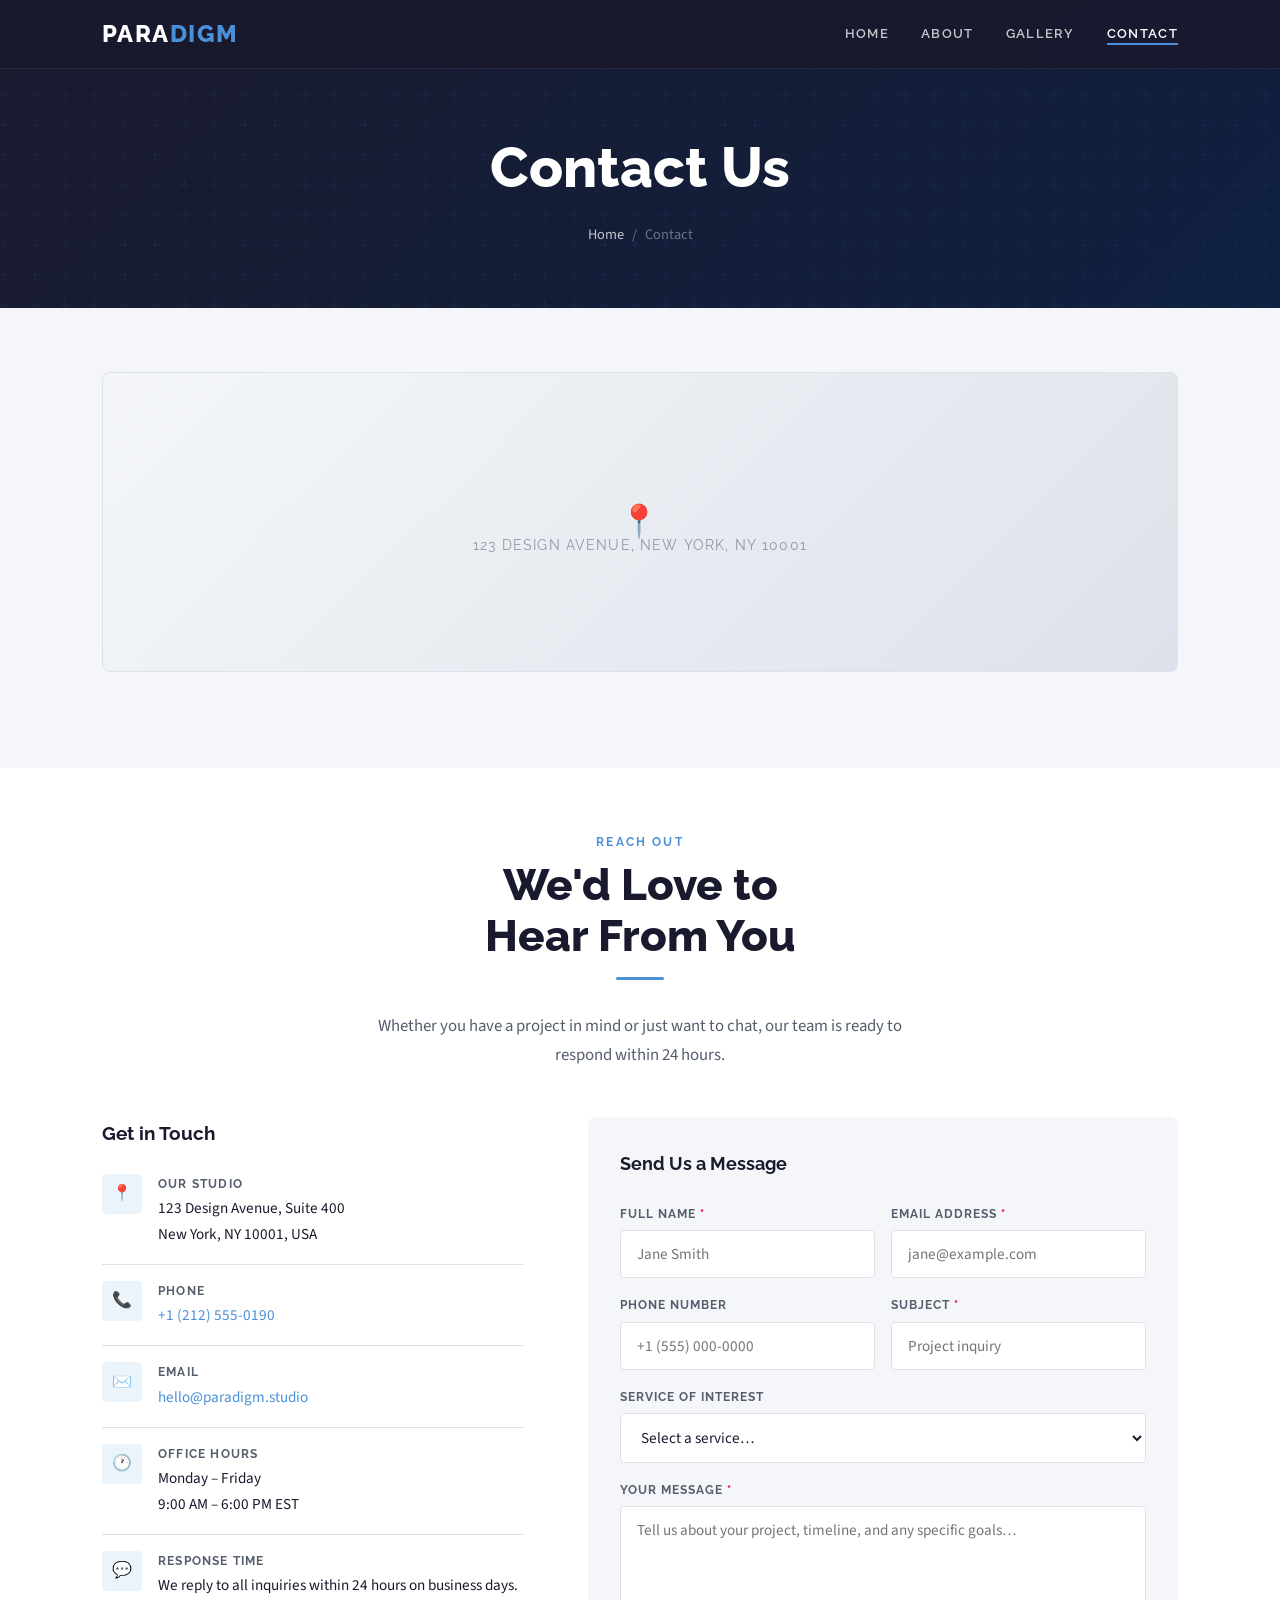
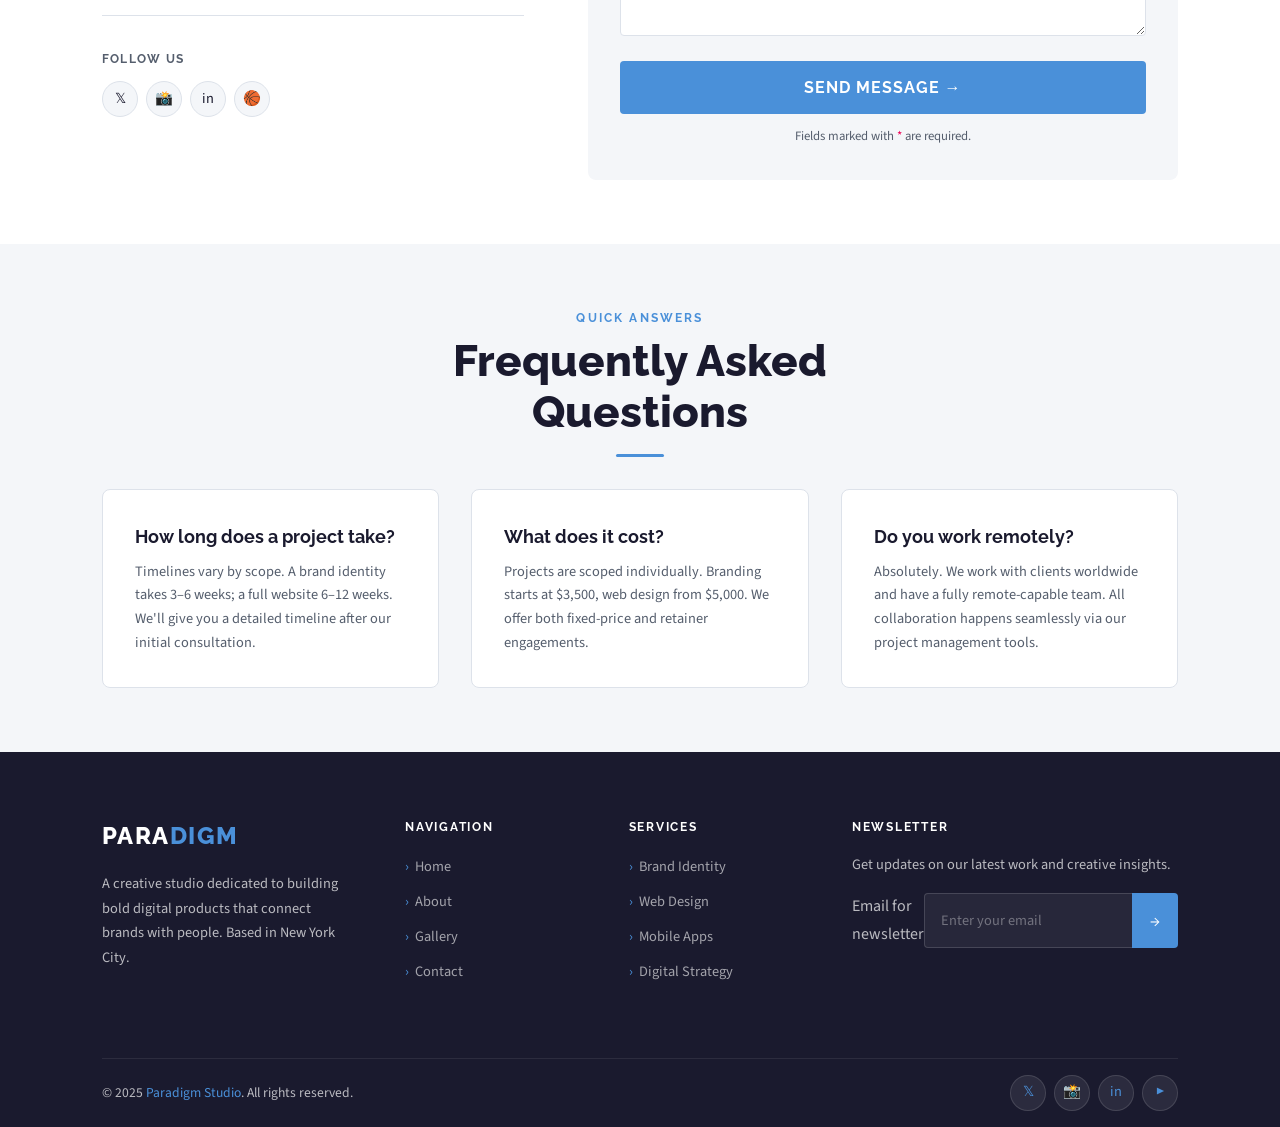
<file: contact.html>
<!DOCTYPE html>
<html lang="en">
<head>
  <meta charset="UTF-8" />
  <meta name="viewport" content="width=device-width, initial-scale=1.0" />
  <title>Contact — Paradigm Studio</title>
  <link rel="stylesheet" href="style.css" />
  <link rel="preconnect" href="https://fonts.googleapis.com" />
  <link rel="preconnect" href="https://fonts.gstatic.com" crossorigin />
</head>
<body>

  <!-- ========== NAVBAR ========== -->
  <header id="navbar">
    <div class="container">
      <nav class="nav-inner" aria-label="Main navigation">
        <a href="index.html" class="nav-logo">Para<span>digm</span></a>

        <button class="nav-toggle" aria-label="Toggle navigation" aria-expanded="false">
          <span></span><span></span><span></span>
        </button>

        <ul class="nav-links" role="list">
          <li><a href="index.html">Home</a></li>
          <li><a href="about.html">About</a></li>
          <li><a href="gallery.html">Gallery</a></li>
          <li><a href="contact.html" class="active" aria-current="page">Contact</a></li>
        </ul>
      </nav>
    </div>
  </header>

  <main>

    <!-- ========== PAGE HEADER ========== -->
    <section class="page-header" aria-labelledby="page-title">
      <div class="container">
        <h1 id="page-title">Contact Us</h1>
        <nav class="breadcrumb" aria-label="Breadcrumb">
          <a href="index.html">Home</a>
          <span aria-hidden="true">/</span>
          <span aria-current="page">Contact</span>
        </nav>
      </div>
    </section>

    <!-- ========== MAP / LOCATION ========== -->
    <section class="section section--light" aria-label="Our location">
      <div class="container">
        <div class="contact-map" role="img" aria-label="Map placeholder: 123 Design Avenue, New York, NY 10001">
          <span style="margin-top:3rem; font-size:.85rem; opacity:.6;">123 Design Avenue, New York, NY 10001</span>
        </div>
      </div>
    </section>

    <!-- ========== CONTACT FORM & INFO ========== -->
    <section class="section" aria-labelledby="contact-heading">
      <div class="container">
        <div class="section-header section-header--center" style="margin-bottom:3rem;">
          <p class="section-label">Reach Out</p>
          <h2 class="section-title" id="contact-heading">We'd Love to<br>Hear From You</h2>
          <div class="divider"></div>
          <p class="section-subtitle">Whether you have a project in mind or just want to chat, our team is ready to respond within 24 hours.</p>
        </div>

        <div class="contact-grid">

          <!-- Contact Info -->
          <aside aria-label="Contact details">
            <h3 style="font-family:var(--font-heading); font-size:1.2rem; font-weight:700; margin-bottom:1.5rem;">Get in Touch</h3>

            <div class="contact-detail">
              <div class="detail-icon" aria-hidden="true">📍</div>
              <div class="detail-text">
                <p class="label-sm">Our Studio</p>
                <p>123 Design Avenue, Suite 400<br>New York, NY 10001, USA</p>
              </div>
            </div>

            <div class="contact-detail">
              <div class="detail-icon" aria-hidden="true">📞</div>
              <div class="detail-text">
                <p class="label-sm">Phone</p>
                <p><a href="tel:+12125550190" style="color:var(--color-primary);">+1 (212) 555-0190</a></p>
              </div>
            </div>

            <div class="contact-detail">
              <div class="detail-icon" aria-hidden="true">✉️</div>
              <div class="detail-text">
                <p class="label-sm">Email</p>
                <p><a href="mailto:hello@paradigm.studio" style="color:var(--color-primary);">hello@paradigm.studio</a></p>
              </div>
            </div>

            <div class="contact-detail">
              <div class="detail-icon" aria-hidden="true">🕐</div>
              <div class="detail-text">
                <p class="label-sm">Office Hours</p>
                <p>Monday – Friday<br>9:00 AM – 6:00 PM EST</p>
              </div>
            </div>

            <div class="contact-detail">
              <div class="detail-icon" aria-hidden="true">💬</div>
              <div class="detail-text">
                <p class="label-sm">Response Time</p>
                <p>We reply to all inquiries within 24 hours on business days.</p>
              </div>
            </div>

            <div style="margin-top:2rem;">
              <p style="font-family:var(--font-heading); font-size:.78rem; font-weight:700; letter-spacing:.1em; text-transform:uppercase; color:var(--color-mid); margin-bottom:.75rem;">Follow Us</p>
              <div class="social-links" style="justify-content:flex-start;">
                <a href="#" class="social-link" aria-label="Twitter" style="background:var(--color-light); color:var(--color-dark); border-color:var(--color-border);">𝕏</a>
                <a href="#" class="social-link" aria-label="Instagram" style="background:var(--color-light); color:var(--color-dark); border-color:var(--color-border);">📸</a>
                <a href="#" class="social-link" aria-label="LinkedIn" style="background:var(--color-light); color:var(--color-dark); border-color:var(--color-border);">in</a>
                <a href="#" class="social-link" aria-label="Dribbble" style="background:var(--color-light); color:var(--color-dark); border-color:var(--color-border);">🏀</a>
              </div>
            </div>
          </aside>

          <!-- Contact Form -->
          <div class="contact-form" role="region" aria-labelledby="form-heading">
            <h3 id="form-heading" style="font-family:var(--font-heading); font-size:1.1rem; font-weight:700; margin-bottom:1.5rem; color:var(--color-dark);">Send Us a Message</h3>

            <form id="contact-form" action="#" method="post" novalidate>
              <div class="form-row">
                <div class="form-group">
                  <label for="contact-name">Full Name <span aria-hidden="true" style="color:#e05;">*</span></label>
                  <input
                    type="text"
                    id="contact-name"
                    name="name"
                    placeholder="Jane Smith"
                    required
                    autocomplete="name"
                    aria-required="true"
                  />
                </div>
                <div class="form-group">
                  <label for="contact-email">Email Address <span aria-hidden="true" style="color:#e05;">*</span></label>
                  <input
                    type="email"
                    id="contact-email"
                    name="email"
                    placeholder="jane@example.com"
                    required
                    autocomplete="email"
                    aria-required="true"
                  />
                </div>
              </div>

              <div class="form-row">
                <div class="form-group">
                  <label for="contact-phone">Phone Number</label>
                  <input
                    type="tel"
                    id="contact-phone"
                    name="phone"
                    placeholder="+1 (555) 000-0000"
                    autocomplete="tel"
                  />
                </div>
                <div class="form-group">
                  <label for="contact-subject">Subject <span aria-hidden="true" style="color:#e05;">*</span></label>
                  <input
                    type="text"
                    id="contact-subject"
                    name="subject"
                    placeholder="Project inquiry"
                    required
                    aria-required="true"
                  />
                </div>
              </div>

              <div class="form-group">
                <label for="contact-service">Service of Interest</label>
                <select id="contact-service" name="service">
                  <option value="" disabled selected>Select a service…</option>
                  <option value="branding">Brand Identity</option>
                  <option value="web">Web Design &amp; Development</option>
                  <option value="mobile">Mobile Application</option>
                  <option value="strategy">Digital Strategy</option>
                  <option value="motion">Motion &amp; Video</option>
                  <option value="other">Other / Not Sure</option>
                </select>
              </div>

              <div class="form-group">
                <label for="contact-message">Your Message <span aria-hidden="true" style="color:#e05;">*</span></label>
                <textarea
                  id="contact-message"
                  name="message"
                  placeholder="Tell us about your project, timeline, and any specific goals…"
                  required
                  aria-required="true"
                ></textarea>
              </div>

              <div id="form-success" role="alert" aria-live="polite" style="display:none; background:#e8f5e9; border:1px solid #a5d6a7; border-radius:4px; padding:14px 18px; margin-bottom:1rem; color:#2e7d32; font-size:.92rem;">
                ✅ Your message has been sent! We'll be in touch within 24 hours.
              </div>

              <button type="submit" class="btn btn--primary" style="width:100%; justify-content:center; font-size:1rem; padding:15px;">
                Send Message &#8594;
              </button>

              <p style="font-size:.8rem; color:var(--color-mid); margin-top:.75rem; text-align:center;">
                Fields marked with <span style="color:#e05;">*</span> are required.
              </p>
            </form>
          </div>

        </div>
      </div>
    </section>

    <!-- ========== FAQ ========== -->
    <section class="section section--light" aria-labelledby="faq-heading">
      <div class="container">
        <div class="section-header section-header--center">
          <p class="section-label">Quick Answers</p>
          <h2 class="section-title" id="faq-heading">Frequently Asked<br>Questions</h2>
          <div class="divider"></div>
        </div>

        <div class="cards-grid">
          <article class="card">
            <h3>How long does a project take?</h3>
            <p>Timelines vary by scope. A brand identity takes 3–6 weeks; a full website 6–12 weeks. We'll give you a detailed timeline after our initial consultation.</p>
          </article>
          <article class="card">
            <h3>What does it cost?</h3>
            <p>Projects are scoped individually. Branding starts at $3,500, web design from $5,000. We offer both fixed-price and retainer engagements.</p>
          </article>
          <article class="card">
            <h3>Do you work remotely?</h3>
            <p>Absolutely. We work with clients worldwide and have a fully remote-capable team. All collaboration happens seamlessly via our project management tools.</p>
          </article>
        </div>
      </div>
    </section>

  </main>

  <!-- ========== FOOTER ========== -->
  <footer id="footer" aria-label="Site footer">
    <div class="container">
      <div class="footer-main">

        <div class="footer-brand">
          <a href="index.html" class="nav-logo">Para<span>digm</span></a>
          <p>A creative studio dedicated to building bold digital products that connect brands with people. Based in New York City.</p>
        </div>

        <div class="footer-col">
          <h4>Navigation</h4>
          <ul class="footer-links" role="list">
            <li><a href="index.html">Home</a></li>
            <li><a href="about.html">About</a></li>
            <li><a href="gallery.html">Gallery</a></li>
            <li><a href="contact.html">Contact</a></li>
          </ul>
        </div>

        <div class="footer-col">
          <h4>Services</h4>
          <ul class="footer-links" role="list">
            <li><a href="about.html">Brand Identity</a></li>
            <li><a href="about.html">Web Design</a></li>
            <li><a href="about.html">Mobile Apps</a></li>
            <li><a href="about.html">Digital Strategy</a></li>
          </ul>
        </div>

        <div class="footer-col footer-newsletter">
          <h4>Newsletter</h4>
          <p>Get updates on our latest work and creative insights.</p>
          <form class="newsletter-form" action="#" method="post" novalidate>
            <label for="footer-email-contact" class="sr-only">Email for newsletter</label>
            <input type="email" id="footer-email-contact" name="footer-email" placeholder="Enter your email" required autocomplete="email" />
            <button type="submit" aria-label="Subscribe to newsletter">&#8594;</button>
          </form>
        </div>

      </div>

      <div class="footer-bottom">
        <p>&copy; 2025 <a href="index.html">Paradigm Studio</a>. All rights reserved.</p>
        <nav aria-label="Social media links">
          <div class="social-links">
            <a href="#" class="social-link" aria-label="Follow us on Twitter">𝕏</a>
            <a href="#" class="social-link" aria-label="Follow us on Instagram">📸</a>
            <a href="#" class="social-link" aria-label="Connect on LinkedIn">in</a>
            <a href="#" class="social-link" aria-label="Watch on YouTube">▶</a>
          </div>
        </nav>
      </div>
    </div>
  </footer>

  <script>
    /* Navbar scroll */
    const navbar = document.getElementById('navbar');
    window.addEventListener('scroll', () => {
      navbar.classList.toggle('scrolled', window.scrollY > 50);
    });

    /* Mobile nav */
    const toggle = document.querySelector('.nav-toggle');
    const navLinks = document.querySelector('.nav-links');
    toggle.addEventListener('click', () => {
      const isOpen = navLinks.classList.toggle('open');
      toggle.classList.toggle('open', isOpen);
      toggle.setAttribute('aria-expanded', isOpen);
    });
    navLinks.querySelectorAll('a').forEach(link => {
      link.addEventListener('click', () => {
        navLinks.classList.remove('open');
        toggle.classList.remove('open');
        toggle.setAttribute('aria-expanded', false);
      });
    });

    /* Form success feedback */
    const form = document.getElementById('contact-form');
    form.addEventListener('submit', (e) => {
      e.preventDefault();
      const successMsg = document.getElementById('form-success');
      successMsg.style.display = 'block';
      form.reset();
      successMsg.focus();
      setTimeout(() => { successMsg.style.display = 'none'; }, 6000);
    });
  </script>

</body>
</html>
</file>
<file: style.css>
/* =============================================
   PARADIGM — style.css
   ============================================= */

/* --- 1. Google Fonts Import --- */
@import url('https://fonts.googleapis.com/css2?family=Raleway:wght@300;400;600;700;800&family=Source+Sans+3:wght@300;400;600&display=swap');

/* --- 2. CSS Variables / Design System --- */
:root {
  --color-bg:        #ffffff;
  --color-dark:      #1a1a2e;
  --color-primary:   #4a90d9;
  --color-accent:    #e8734a;
  --color-mid:       #555e6d;
  --color-light:     #f4f6f9;
  --color-border:    #dde2ea;
  --color-white:     #ffffff;

  --font-heading:    'Raleway', sans-serif;
  --font-body:       'Source Sans 3', sans-serif;

  --spacing-xs:   8px;
  --spacing-sm:  16px;
  --spacing-md:  32px;
  --spacing-lg:  64px;
  --spacing-xl: 100px;

  --radius-sm:  4px;
  --radius-md:  8px;
  --radius-lg: 16px;

  --shadow-sm:  0 2px 8px rgba(0,0,0,.08);
  --shadow-md:  0 6px 24px rgba(0,0,0,.12);
  --shadow-lg:  0 16px 48px rgba(0,0,0,.16);

  --transition: .3s ease;
  --container:  1140px;
}

/* --- 3. Reset & Base --- */
*, *::before, *::after { box-sizing: border-box; margin: 0; padding: 0; }

html { scroll-behavior: smooth; font-size: 16px; }

body {
  font-family: var(--font-body);
  color: var(--color-dark);
  background: var(--color-bg);
  line-height: 1.7;
  -webkit-font-smoothing: antialiased;
}

img { display: block; max-width: 100%; height: auto; }
a  { color: inherit; text-decoration: none; }
ul { list-style: none; }
button, input, textarea, select { font-family: inherit; font-size: inherit; }

/* --- 4. Layout Utilities --- */
.container {
  max-width: var(--container);
  margin: 0 auto;
  padding: 0 var(--spacing-md);
}

.section {
  padding: var(--spacing-lg) 0;
}

.section--dark {
  background: var(--color-dark);
  color: var(--color-white);
}

.section--light {
  background: var(--color-light);
}

.section-label {
  font-family: var(--font-heading);
  font-size: .75rem;
  font-weight: 700;
  letter-spacing: .18em;
  text-transform: uppercase;
  color: var(--color-primary);
  margin-bottom: var(--spacing-xs);
}

.section-title {
  font-family: var(--font-heading);
  font-size: clamp(1.75rem, 4vw, 2.75rem);
  font-weight: 800;
  line-height: 1.15;
  margin-bottom: var(--spacing-sm);
}

.section-subtitle {
  font-size: 1.05rem;
  color: var(--color-mid);
  max-width: 540px;
}

.section-header {
  margin-bottom: var(--spacing-md);
}

.section-header--center {
  text-align: center;
}
.section-header--center .section-subtitle {
  margin: 0 auto;
}

.divider {
  width: 48px;
  height: 3px;
  background: var(--color-primary);
  border-radius: 2px;
  margin: var(--spacing-sm) 0 var(--spacing-md);
}
.section-header--center .divider {
  margin-left: auto;
  margin-right: auto;
}

/* --- 5. Buttons --- */
.btn {
  display: inline-flex;
  align-items: center;
  gap: var(--spacing-xs);
  padding: 13px 28px;
  border-radius: var(--radius-sm);
  font-family: var(--font-heading);
  font-weight: 700;
  font-size: .9rem;
  letter-spacing: .06em;
  text-transform: uppercase;
  cursor: pointer;
  border: 2px solid transparent;
  transition: background var(--transition), color var(--transition), border-color var(--transition), transform var(--transition), box-shadow var(--transition);
}

.btn:hover { transform: translateY(-2px); box-shadow: var(--shadow-md); }
.btn:active { transform: translateY(0); }

.btn--primary {
  background: var(--color-primary);
  color: var(--color-white);
}
.btn--primary:hover { background: #357abd; }

.btn--accent {
  background: var(--color-accent);
  color: var(--color-white);
}
.btn--accent:hover { background: #d05e38; }

.btn--outline {
  background: transparent;
  color: var(--color-white);
  border-color: var(--color-white);
}
.btn--outline:hover { background: var(--color-white); color: var(--color-dark); }

.btn--outline-dark {
  background: transparent;
  color: var(--color-primary);
  border-color: var(--color-primary);
}
.btn--outline-dark:hover { background: var(--color-primary); color: var(--color-white); }

/* --- 6. NAVBAR --- */
#navbar {
  position: fixed;
  top: 0; left: 0; right: 0;
  z-index: 1000;
  background: rgba(26,26,46,.95);
  backdrop-filter: blur(12px);
  -webkit-backdrop-filter: blur(12px);
  border-bottom: 1px solid rgba(255,255,255,.06);
  transition: background var(--transition), box-shadow var(--transition);
}

#navbar.scrolled {
  background: rgba(26,26,46,1);
  box-shadow: var(--shadow-md);
}

.nav-inner {
  display: flex;
  align-items: center;
  justify-content: space-between;
  height: 68px;
}

.nav-logo {
  font-family: var(--font-heading);
  font-size: 1.5rem;
  font-weight: 800;
  color: var(--color-white);
  letter-spacing: .06em;
  text-transform: uppercase;
}

.nav-logo span { color: var(--color-primary); }

.nav-links {
  display: flex;
  align-items: center;
  gap: var(--spacing-md);
}

.nav-links a {
  font-family: var(--font-heading);
  font-size: .82rem;
  font-weight: 600;
  letter-spacing: .1em;
  text-transform: uppercase;
  color: rgba(255,255,255,.75);
  transition: color var(--transition);
  position: relative;
  padding-bottom: 2px;
}

.nav-links a::after {
  content: '';
  position: absolute;
  bottom: -2px; left: 0;
  width: 0; height: 2px;
  background: var(--color-primary);
  transition: width var(--transition);
}

.nav-links a:hover,
.nav-links a.active { color: var(--color-white); }
.nav-links a:hover::after,
.nav-links a.active::after { width: 100%; }

/* Hamburger */
.nav-toggle {
  display: none;
  flex-direction: column;
  justify-content: center;
  gap: 5px;
  width: 36px;
  height: 36px;
  cursor: pointer;
  background: none;
  border: none;
  padding: 4px;
}

.nav-toggle span {
  display: block;
  width: 100%;
  height: 2px;
  background: var(--color-white);
  border-radius: 2px;
  transition: transform var(--transition), opacity var(--transition);
}

.nav-toggle.open span:nth-child(1) { transform: translateY(7px) rotate(45deg); }
.nav-toggle.open span:nth-child(2) { opacity: 0; }
.nav-toggle.open span:nth-child(3) { transform: translateY(-7px) rotate(-45deg); }

/* --- 7. HERO SLIDER --- */
.hero {
  position: relative;
  width: 100%;
  height: 100vh;
  min-height: 600px;
  overflow: hidden;
}

.slider {
  position: relative;
  width: 100%;
  height: 100%;
}

.slide {
  position: absolute;
  inset: 0;
  opacity: 0;
  transition: opacity 1s ease;
  background-size: cover;
  background-position: center;
  background-repeat: no-repeat;
}

.slide.active { opacity: 1; }

/* Fallback gradient slides when images are missing */
.slide:nth-child(1) { background: linear-gradient(135deg, #1a1a2e 0%, #16213e 50%, #0f3460 100%); }
.slide:nth-child(2) { background: linear-gradient(135deg, #0f3460 0%, #533483 50%, #e94560 100%); }
.slide:nth-child(3) { background: linear-gradient(135deg, #2d2d44 0%, #1a1a2e 50%, #4a90d9 100%); }

.slide-overlay {
  position: absolute;
  inset: 0;
  background: linear-gradient(to bottom, rgba(0,0,0,.3) 0%, rgba(0,0,0,.55) 100%);
}

.slide-content {
  position: absolute;
  inset: 0;
  display: flex;
  align-items: center;
  justify-content: flex-start;
}

.slide-content .container { width: 100%; }

.slide-text {
  max-width: 620px;
  color: var(--color-white);
  animation: fadeInUp .8s ease forwards;
  opacity: 0;
}

.slide.active .slide-text { animation: fadeInUp .8s .3s ease forwards; }

@keyframes fadeInUp {
  from { opacity: 0; transform: translateY(28px); }
  to   { opacity: 1; transform: translateY(0); }
}

.slide-text .label {
  display: inline-block;
  background: var(--color-primary);
  color: var(--color-white);
  font-family: var(--font-heading);
  font-size: .72rem;
  font-weight: 700;
  letter-spacing: .18em;
  text-transform: uppercase;
  padding: 5px 14px;
  border-radius: var(--radius-sm);
  margin-bottom: var(--spacing-sm);
}

.slide-text h1 {
  font-family: var(--font-heading);
  font-size: clamp(2.2rem, 6vw, 4rem);
  font-weight: 800;
  line-height: 1.1;
  margin-bottom: var(--spacing-sm);
}

.slide-text p {
  font-size: 1.1rem;
  opacity: .85;
  margin-bottom: var(--spacing-md);
  max-width: 480px;
}

.slide-btns { display: flex; gap: var(--spacing-sm); flex-wrap: wrap; }

/* Slider controls */
.slider-prev,
.slider-next {
  position: absolute;
  top: 50%; transform: translateY(-50%);
  z-index: 10;
  background: rgba(255,255,255,.12);
  border: 1px solid rgba(255,255,255,.25);
  color: var(--color-white);
  width: 48px; height: 48px;
  border-radius: 50%;
  cursor: pointer;
  font-size: 1.1rem;
  display: flex; align-items: center; justify-content: center;
  transition: background var(--transition);
  backdrop-filter: blur(6px);
}
.slider-prev:hover,
.slider-next:hover { background: var(--color-primary); border-color: var(--color-primary); }
.slider-prev { left: var(--spacing-md); }
.slider-next { right: var(--spacing-md); }

.slider-dots {
  position: absolute;
  bottom: var(--spacing-md);
  left: 50%;
  transform: translateX(-50%);
  display: flex;
  gap: var(--spacing-xs);
  z-index: 10;
}

.dot {
  width: 8px; height: 8px;
  border-radius: 50%;
  background: rgba(255,255,255,.4);
  cursor: pointer;
  border: 2px solid rgba(255,255,255,.5);
  transition: background var(--transition), transform var(--transition);
}

.dot.active {
  background: var(--color-primary);
  border-color: var(--color-primary);
  transform: scale(1.3);
}

/* Scroll hint */
.scroll-hint {
  position: absolute;
  bottom: var(--spacing-md);
  right: var(--spacing-md);
  color: rgba(255,255,255,.55);
  font-family: var(--font-heading);
  font-size: .7rem;
  letter-spacing: .12em;
  text-transform: uppercase;
  display: flex;
  align-items: center;
  gap: var(--spacing-xs);
  writing-mode: vertical-rl;
  transform: rotate(180deg);
}

/* --- 8. ABOUT PREVIEW (Home) --- */
.about-preview {
  display: grid;
  grid-template-columns: 1fr 1fr;
  gap: var(--spacing-lg);
  align-items: center;
}

.about-preview-img {
  position: relative;
}

.about-preview-img img {
  width: 100%;
  height: 440px;
  object-fit: cover;
  border-radius: var(--radius-md);
  box-shadow: var(--shadow-lg);
}

.about-preview-img::before {
  content: '';
  position: absolute;
  top: -16px; left: -16px;
  width: 80px; height: 80px;
  border-top: 3px solid var(--color-primary);
  border-left: 3px solid var(--color-primary);
  border-radius: var(--radius-sm);
  z-index: -1;
}

.about-stats {
  display: grid;
  grid-template-columns: 1fr 1fr;
  gap: var(--spacing-sm);
  margin-top: var(--spacing-md);
}

.stat-box {
  background: var(--color-light);
  border-left: 3px solid var(--color-primary);
  border-radius: var(--radius-sm);
  padding: var(--spacing-sm);
}

.stat-box .num {
  font-family: var(--font-heading);
  font-size: 2rem;
  font-weight: 800;
  color: var(--color-primary);
  line-height: 1;
}

.stat-box .label {
  font-size: .85rem;
  color: var(--color-mid);
  margin-top: 4px;
}

/* --- 9. FEATURES / SERVICES CARDS --- */
.cards-grid {
  display: grid;
  grid-template-columns: repeat(3, 1fr);
  gap: var(--spacing-md);
}

.card {
  background: var(--color-white);
  border: 1px solid var(--color-border);
  border-radius: var(--radius-md);
  padding: var(--spacing-md);
  transition: transform var(--transition), box-shadow var(--transition), border-color var(--transition);
  position: relative;
  overflow: hidden;
}

.card::before {
  content: '';
  position: absolute;
  top: 0; left: 0;
  width: 100%; height: 3px;
  background: var(--color-primary);
  transform: scaleX(0);
  transform-origin: left;
  transition: transform var(--transition);
}

.card:hover {
  transform: translateY(-4px);
  box-shadow: var(--shadow-md);
  border-color: transparent;
}

.card:hover::before { transform: scaleX(1); }

.section--dark .card {
  background: rgba(255,255,255,.05);
  border-color: rgba(255,255,255,.1);
}

.card-icon {
  width: 52px; height: 52px;
  background: rgba(74,144,217,.12);
  border-radius: var(--radius-md);
  display: flex; align-items: center; justify-content: center;
  font-size: 1.5rem;
  margin-bottom: var(--spacing-sm);
  color: var(--color-primary);
}

.card h3 {
  font-family: var(--font-heading);
  font-size: 1.1rem;
  font-weight: 700;
  margin-bottom: var(--spacing-xs);
}

.card p {
  font-size: .9rem;
  color: var(--color-mid);
  line-height: 1.65;
}

.section--dark .card p { color: rgba(255,255,255,.65); }
.section--dark .card h3 { color: var(--color-white); }

/* --- 10. GALLERY GRID --- */
.gallery-grid {
  display: grid;
  grid-template-columns: repeat(4, 1fr);
  gap: 12px;
}

.gallery-item {
  position: relative;
  overflow: hidden;
  border-radius: var(--radius-sm);
  aspect-ratio: 1 / 1;
  background: var(--color-light);
}

.gallery-item img {
  width: 100%;
  height: 100%;
  object-fit: cover;
  transition: transform .5s ease;
}

.gallery-item:hover img { transform: scale(1.08); }

.gallery-overlay {
  position: absolute;
  inset: 0;
  background: rgba(26,26,46,.65);
  display: flex;
  flex-direction: column;
  align-items: center;
  justify-content: center;
  opacity: 0;
  transition: opacity var(--transition);
  color: var(--color-white);
  padding: var(--spacing-sm);
  text-align: center;
}

.gallery-item:hover .gallery-overlay { opacity: 1; }

.gallery-overlay span {
  font-size: 1.5rem;
  margin-bottom: var(--spacing-xs);
}

.gallery-overlay p {
  font-family: var(--font-heading);
  font-size: .8rem;
  font-weight: 600;
  letter-spacing: .1em;
  text-transform: uppercase;
}

/* Placeholder when no image */
.gallery-placeholder {
  width: 100%;
  height: 100%;
  display: flex;
  align-items: center;
  justify-content: center;
  background: linear-gradient(135deg, var(--color-light), var(--color-border));
  color: var(--color-mid);
  font-size: 2rem;
}

/* --- 11. CTA SECTION --- */
.cta {
  text-align: center;
  padding: var(--spacing-xl) 0;
  background: linear-gradient(135deg, var(--color-dark) 0%, #162040 100%);
  color: var(--color-white);
  position: relative;
  overflow: hidden;
}

.cta::before {
  content: '';
  position: absolute;
  top: -80px; right: -80px;
  width: 320px; height: 320px;
  border-radius: 50%;
  background: rgba(74,144,217,.1);
}

.cta::after {
  content: '';
  position: absolute;
  bottom: -60px; left: -60px;
  width: 240px; height: 240px;
  border-radius: 50%;
  background: rgba(232,115,74,.08);
}

.cta .container { position: relative; z-index: 1; }

.cta h2 {
  font-family: var(--font-heading);
  font-size: clamp(2rem, 5vw, 3.2rem);
  font-weight: 800;
  margin-bottom: var(--spacing-sm);
}

.cta p {
  font-size: 1.1rem;
  opacity: .8;
  max-width: 520px;
  margin: 0 auto var(--spacing-md);
}

.cta-btns { display: flex; gap: var(--spacing-sm); justify-content: center; flex-wrap: wrap; }

/* --- 12. CONTACT SECTION --- */
.contact-grid {
  display: grid;
  grid-template-columns: 1fr 1.4fr;
  gap: var(--spacing-lg);
  align-items: start;
}

.contact-info h3 {
  font-family: var(--font-heading);
  font-size: 1.2rem;
  font-weight: 700;
  margin-bottom: var(--spacing-sm);
}

.contact-detail {
  display: flex;
  gap: var(--spacing-sm);
  align-items: flex-start;
  margin-bottom: var(--spacing-sm);
  padding-bottom: var(--spacing-sm);
  border-bottom: 1px solid var(--color-border);
}

.contact-detail:last-of-type { border-bottom: none; }

.detail-icon {
  width: 40px; height: 40px;
  background: rgba(74,144,217,.1);
  border-radius: var(--radius-sm);
  display: flex; align-items: center; justify-content: center;
  font-size: 1rem;
  color: var(--color-primary);
  flex-shrink: 0;
}

.detail-text .label-sm {
  font-family: var(--font-heading);
  font-size: .75rem;
  font-weight: 700;
  letter-spacing: .1em;
  text-transform: uppercase;
  color: var(--color-mid);
  margin-bottom: 2px;
}

.detail-text p { font-size: .95rem; }

/* Form */
.contact-form {
  background: var(--color-light);
  border-radius: var(--radius-md);
  padding: var(--spacing-md);
}

.form-row {
  display: grid;
  grid-template-columns: 1fr 1fr;
  gap: var(--spacing-sm);
}

.form-group {
  margin-bottom: var(--spacing-sm);
}

.form-group label {
  display: block;
  font-family: var(--font-heading);
  font-size: .78rem;
  font-weight: 700;
  letter-spacing: .08em;
  text-transform: uppercase;
  color: var(--color-mid);
  margin-bottom: 6px;
}

.form-group input,
.form-group textarea,
.form-group select {
  width: 100%;
  padding: 12px 16px;
  border: 1.5px solid var(--color-border);
  border-radius: var(--radius-sm);
  background: var(--color-white);
  color: var(--color-dark);
  font-size: .95rem;
  transition: border-color var(--transition), box-shadow var(--transition);
  outline: none;
}

.form-group input:focus,
.form-group textarea:focus,
.form-group select:focus {
  border-color: var(--color-primary);
  box-shadow: 0 0 0 3px rgba(74,144,217,.15);
}

.form-group textarea {
  resize: vertical;
  min-height: 130px;
}

/* --- 13. PAGE HEADER BANNER --- */
.page-header {
  background: linear-gradient(135deg, var(--color-dark) 0%, #0f2040 100%);
  color: var(--color-white);
  padding: 120px 0 60px;
  text-align: center;
  position: relative;
  overflow: hidden;
}

.page-header::before {
  content: '';
  position: absolute;
  inset: 0;
  background: url("data:image/svg+xml,%3Csvg width='60' height='60' viewBox='0 0 60 60' xmlns='http://www.w3.org/2000/svg'%3E%3Cg fill='none' fill-rule='evenodd'%3E%3Cg fill='%234a90d9' fill-opacity='0.05'%3E%3Cpath d='M36 34v-4h-2v4h-4v2h4v4h2v-4h4v-2h-4zm0-30V0h-2v4h-4v2h4v4h2V6h4V4h-4zM6 34v-4H4v4H0v2h4v4h2v-4h4v-2H6zM6 4V0H4v4H0v2h4v4h2V6h4V4H6z'/%3E%3C/g%3E%3C/g%3E%3C/svg%3E");
}

.page-header .container { position: relative; z-index: 1; }

.page-header h1 {
  font-family: var(--font-heading);
  font-size: clamp(2.2rem, 5vw, 3.5rem);
  font-weight: 800;
  margin-bottom: var(--spacing-xs);
}

.breadcrumb {
  display: flex;
  align-items: center;
  justify-content: center;
  gap: var(--spacing-xs);
  font-size: .9rem;
  opacity: .75;
}

.breadcrumb a:hover { opacity: 1; color: var(--color-primary); }
.breadcrumb span { opacity: .5; }

/* --- 14. ABOUT PAGE --- */
.about-section {
  display: grid;
  grid-template-columns: 1fr 1fr;
  gap: var(--spacing-lg);
  align-items: center;
}

.about-section.reversed { direction: rtl; }
.about-section.reversed > * { direction: ltr; }

.about-section img {
  width: 100%;
  height: 400px;
  object-fit: cover;
  border-radius: var(--radius-md);
  box-shadow: var(--shadow-md);
}

.team-grid {
  display: grid;
  grid-template-columns: repeat(3, 1fr);
  gap: var(--spacing-md);
}

.team-card {
  text-align: center;
  background: var(--color-white);
  border: 1px solid var(--color-border);
  border-radius: var(--radius-md);
  padding: var(--spacing-md);
  transition: transform var(--transition), box-shadow var(--transition);
}

.team-card:hover {
  transform: translateY(-4px);
  box-shadow: var(--shadow-md);
}

.team-card img {
  width: 96px; height: 96px;
  border-radius: 50%;
  object-fit: cover;
  margin: 0 auto var(--spacing-sm);
  border: 3px solid var(--color-primary);
}

.team-card h3 {
  font-family: var(--font-heading);
  font-size: 1rem;
  font-weight: 700;
  margin-bottom: 4px;
}

.team-card .role {
  font-size: .85rem;
  color: var(--color-primary);
  font-weight: 600;
  margin-bottom: var(--spacing-xs);
}

.team-card p { font-size: .88rem; color: var(--color-mid); }

/* Skills bars */
.skills-list { margin-top: var(--spacing-md); }

.skill-item {
  margin-bottom: var(--spacing-sm);
}

.skill-meta {
  display: flex;
  justify-content: space-between;
  align-items: center;
  margin-bottom: 6px;
  font-family: var(--font-heading);
  font-size: .82rem;
  font-weight: 700;
  letter-spacing: .06em;
  text-transform: uppercase;
}

.skill-bar {
  height: 6px;
  background: var(--color-border);
  border-radius: 3px;
  overflow: hidden;
}

.skill-fill {
  height: 100%;
  background: var(--color-primary);
  border-radius: 3px;
}

/* --- 15. GALLERY PAGE --- */
.gallery-filter {
  display: flex;
  flex-wrap: wrap;
  gap: var(--spacing-xs);
  justify-content: center;
  margin-bottom: var(--spacing-md);
}

.filter-btn {
  padding: 8px 20px;
  border: 1.5px solid var(--color-border);
  border-radius: 20px;
  background: none;
  font-family: var(--font-heading);
  font-size: .8rem;
  font-weight: 600;
  letter-spacing: .08em;
  text-transform: uppercase;
  cursor: pointer;
  color: var(--color-mid);
  transition: all var(--transition);
}

.filter-btn:hover,
.filter-btn.active {
  background: var(--color-primary);
  border-color: var(--color-primary);
  color: var(--color-white);
}

.gallery-grid--full {
  display: grid;
  grid-template-columns: repeat(3, 1fr);
  gap: var(--spacing-sm);
}

.gallery-grid--full .gallery-item {
  aspect-ratio: 4 / 3;
}

.gallery-grid--full .gallery-item.wide {
  grid-column: span 2;
}

/* --- 16. CONTACT PAGE --- */
.contact-map {
  width: 100%;
  height: 300px;
  background: linear-gradient(135deg, var(--color-light), var(--color-border));
  border-radius: var(--radius-md);
  display: flex;
  align-items: center;
  justify-content: center;
  color: var(--color-mid);
  font-family: var(--font-heading);
  font-size: .9rem;
  letter-spacing: .08em;
  text-transform: uppercase;
  margin-bottom: var(--spacing-md);
  border: 1px solid var(--color-border);
  overflow: hidden;
  position: relative;
}

.contact-map::before {
  content: '📍';
  font-size: 2rem;
  position: absolute;
  animation: bounce 2s ease-in-out infinite;
}

@keyframes bounce {
  0%, 100% { transform: translateY(0); }
  50%       { transform: translateY(-8px); }
}

/* --- 17. FOOTER --- */
#footer {
  background: var(--color-dark);
  color: rgba(255,255,255,.7);
}

.footer-main {
  display: grid;
  grid-template-columns: 1.5fr 1fr 1fr 1.2fr;
  gap: var(--spacing-lg);
  padding: var(--spacing-lg) 0;
}

.footer-brand .nav-logo {
  margin-bottom: var(--spacing-sm);
  display: inline-block;
}

.footer-brand p {
  font-size: .9rem;
  line-height: 1.7;
  max-width: 280px;
}

.footer-col h4 {
  font-family: var(--font-heading);
  font-size: .78rem;
  font-weight: 700;
  letter-spacing: .14em;
  text-transform: uppercase;
  color: var(--color-white);
  margin-bottom: var(--spacing-sm);
}

.footer-links li { margin-bottom: 8px; }

.footer-links a {
  font-size: .9rem;
  color: rgba(255,255,255,.6);
  transition: color var(--transition), padding-left var(--transition);
  display: inline-flex;
  align-items: center;
  gap: 6px;
}

.footer-links a:hover { color: var(--color-primary); padding-left: 4px; }

.footer-links a::before {
  content: '›';
  color: var(--color-primary);
}

.footer-newsletter p {
  font-size: .9rem;
  margin-bottom: var(--spacing-sm);
}

.newsletter-form {
  display: flex;
  gap: 0;
}

.newsletter-form input {
  flex: 1;
  padding: 11px 16px;
  border: 1px solid rgba(255,255,255,.15);
  border-right: none;
  border-radius: var(--radius-sm) 0 0 var(--radius-sm);
  background: rgba(255,255,255,.06);
  color: var(--color-white);
  font-size: .9rem;
  outline: none;
  transition: border-color var(--transition);
}

.newsletter-form input::placeholder { color: rgba(255,255,255,.35); }
.newsletter-form input:focus { border-color: var(--color-primary); }

.newsletter-form button {
  padding: 11px 18px;
  background: var(--color-primary);
  color: var(--color-white);
  border: none;
  border-radius: 0 var(--radius-sm) var(--radius-sm) 0;
  cursor: pointer;
  font-size .9rem;
  transition: background var(--transition);
}

.newsletter-form button:hover { background: #357abd; }

.footer-bottom {
  border-top: 1px solid rgba(255,255,255,.08);
  padding: var(--spacing-sm) 0;
  display: flex;
  align-items: center;
  justify-content: space-between;
  gap: var(--spacing-sm);
  flex-wrap: wrap;
}

.footer-bottom p { font-size: .85rem; }
.footer-bottom a { color: var(--color-primary); }

.social-links {
  display: flex;
  gap: var(--spacing-xs);
}

.social-link {
  width: 36px; height: 36px;
  border-radius: 50%;
  background: rgba(255,255,255,.08);
  border: 1px solid rgba(255,255,255,.12);
  display: flex; align-items: center; justify-content: center;
  font-size: .9rem;
  color: rgba(255,255,255,.7);
  transition: background var(--transition), color var(--transition), transform var(--transition);
}

.social-link:hover {
  background: var(--color-primary);
  border-color: var(--color-primary);
  color: var(--color-white);
  transform: translateY(-2px);
}

/* --- 18. RESPONSIVE --- */
@media (max-width: 1024px) {
  .cards-grid { grid-template-columns: repeat(2, 1fr); }
  .gallery-grid { grid-template-columns: repeat(3, 1fr); }
  .footer-main { grid-template-columns: 1fr 1fr; gap: var(--spacing-md); }
  .team-grid { grid-template-columns: 1fr 1fr; }
}

@media (max-width: 768px) {
  :root {
    --spacing-lg: 48px;
    --spacing-xl: 64px;
  }

  /* Mobile nav */
  .nav-toggle { display: flex; }
  
  .nav-links {
    position: fixed;
    top: 68px; left: 0; right: 0;
    background: rgba(26,26,46,.98);
    backdrop-filter: blur(12px);
    flex-direction: column;
    gap: 0;
    padding: var(--spacing-sm) 0;
    transform: translateY(-100%);
    opacity: 0;
    pointer-events: none;
    transition: transform var(--transition), opacity var(--transition);
    border-bottom: 1px solid rgba(255,255,255,.08);
  }

  .nav-links.open {
    transform: translateY(0);
    opacity: 1;
    pointer-events: auto;
  }

  .nav-links a {
    display: block;
    padding: 14px var(--spacing-md);
    border-bottom: 1px solid rgba(255,255,255,.05);
    font-size: .9rem;
  }

  .nav-links a::after { display: none; }

  /* Slider */
  .slide-text h1 { font-size: 2rem; }
  .slide-btns { flex-direction: column; }
  .slider-prev, .slider-next { display: none; }

  /* Grids → single column */
  .about-preview { grid-template-columns: 1fr; }
  .about-section { grid-template-columns: 1fr; }
  .about-section.reversed { direction: ltr; }
  .cards-grid { grid-template-columns: 1fr; }
  .gallery-grid { grid-template-columns: repeat(2, 1fr); }
  .gallery-grid--full { grid-template-columns: 1fr 1fr; }
  .gallery-grid--full .gallery-item.wide { grid-column: span 1; }
  .contact-grid { grid-template-columns: 1fr; }
  .form-row { grid-template-columns: 1fr; }
  .team-grid { grid-template-columns: 1fr; }
  .footer-main { grid-template-columns: 1fr; }
  .about-stats { grid-template-columns: 1fr 1fr; }

  /* CTA */
  .cta-btns { flex-direction: column; align-items: center; }

  /* Footer */
  .footer-bottom { flex-direction: column; text-align: center; }
}

@media (max-width: 480px) {
  .container { padding: 0 var(--spacing-sm); }
  .gallery-grid { grid-template-columns: 1fr 1fr; }
  .gallery-grid--full { grid-template-columns: 1fr; }
  .about-stats { grid-template-columns: 1fr; }
}

/* --- 19. Scroll Nav JS helper --- */
.nav-link-home    { }
.nav-link-about   { }
.nav-link-gallery { }
.nav-link-contact { }
</file>
